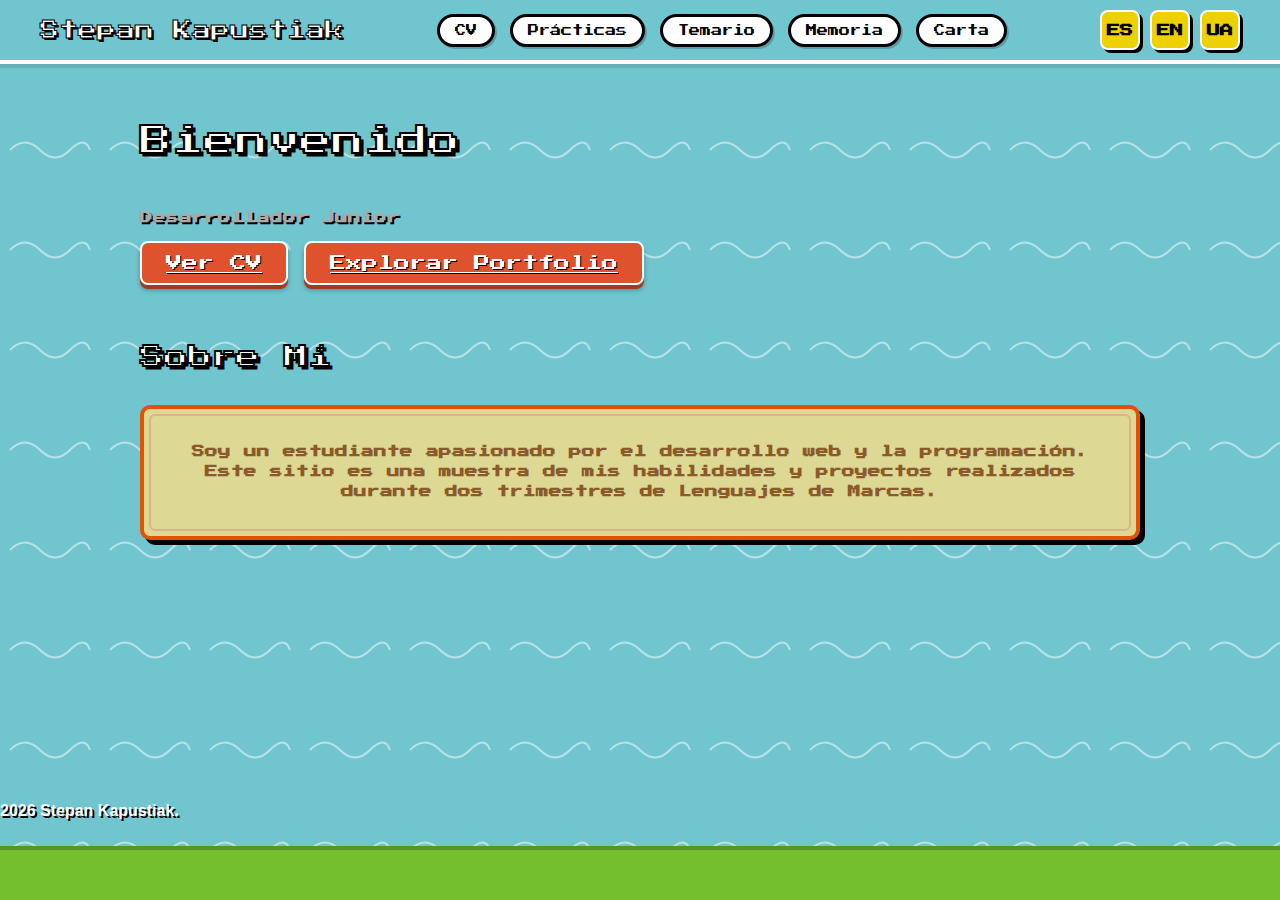
<file: ProyectoLM/index.html>
<!DOCTYPE html>
<html lang="es">

<head>
        <!-- Google Tag Manager -->
    <script>(function(w,d,s,l,i){w[l]=w[l]||[];w[l].push({'gtm.start':
    new Date().getTime(),event:'gtm.js'});var f=d.getElementsByTagName(s)[0],
    j=d.createElement(s),dl=l!='dataLayer'?'&l='+l:'';j.async=true;j.src=
    'https://www.googletagmanager.com/gtm.js?id='+i+dl;f.parentNode.insertBefore(j,f);
    })(window,document,'script','dataLayer','GTM-TLRDWL9N');</script>
    <!-- End Google Tag Manager -->
    <meta charset="UTF-8">
    <meta name="viewport" content="width=device-width, initial-scale=1.0">
    <title>Stefkooo</title>
    <link rel="stylesheet" href="css/style.css">
    <link href="https://fonts.googleapis.com/css2?family=Press+Start+2P&display=swap" rel="stylesheet">
    <link rel="icon" type="image/png" href="images/Flappy_Bird_icon.png">
</head>
                <!-- Google Tag Manager (noscript) -->
        <noscript><iframe src="https://www.googletagmanager.com/ns.html?id=GTM-TLRDWL9N"
        height="0" width="0" style="display:none;visibility:hidden"></iframe></noscript>
        <!-- End Google Tag Manager (noscript) -->

<body class="flappy-theme">

    <header>
        <nav class="container">
            <a href="index.html" class="logo">
                <span>Stepan Kapustiak</span>
            </a>
            <ul class="nav-links">
                <li><a href="cv.html" data-i18n="nav_cv">Curriculum</a></li>
                <li><a href="portfolio-assignments.html" data-i18n="nav_portfolio">Prácticas</a></li>
                <li><a href="portfolio-syllabus.html" data-i18n="nav_syllabus">Temario</a></li>
                <li><a href="memory.html" data-i18n="nav_memory">Memoria</a></li>
                <li><a href="cover-letter.html" data-i18n="nav_contact">Carta</a></li>
            </ul>
            <div class="lang-switcher">
                <button class="lang-btn" data-lang="es">ES</button>
                <button class="lang-btn" data-lang="en">EN</button>
                <button class="lang-btn" data-lang="ua">UA</button>
            </div>
        </nav>
    </header>

    <main>
        <section class="hero">
            <div class="container">
                <h1 data-i18n="hero_title">Bienvenido</h1> <br>
                <p data-i18n="hero_subtitle" style="font-family: 'Press Start 2P'; font-size: 0.8rem; color: #aaa;">
                    Desarrollador Junior </p>

                <div class="cta-buttons">
                    <a href="cv.html" class="mc-btn" data-i18n="hero_btn_cv">Ver Curriculum</a>
                    <a href="portfolio-assignments.html" class="mc-btn" data-i18n="hero_btn_portfolio">Explorar
                        Portfolio</a>
                </div>
            </div>
        </section>

        <section class="section" id="about">
            <div class="container">
                <h2 data-i18n="about_title">Sobre Mí</h2>
                <br>
                <div class="card">
                    <p style="text-align: center;" data-i18n="about_text">
                        Soy un estudiante apasionado por el desarrollo web y la programación.
                        Este sitio es una muestra de mis habilidades y proyectos realizados durante dos trimestres de
                        Lenguajes de Marcas.
                    </p>
                </div>
            </div>
        </section>
    </main><br><br><br><br><b><br><br><br><br><br><br><br><br>

    <footer>
        <p data-i18n="footer_rights">&copy; 2026 Stepan Kapustiak.</p>
    </footer>

    <script src="js/translations.js"></script>
    <script src="js/main.js"></script>
</body>

</html>
</file>
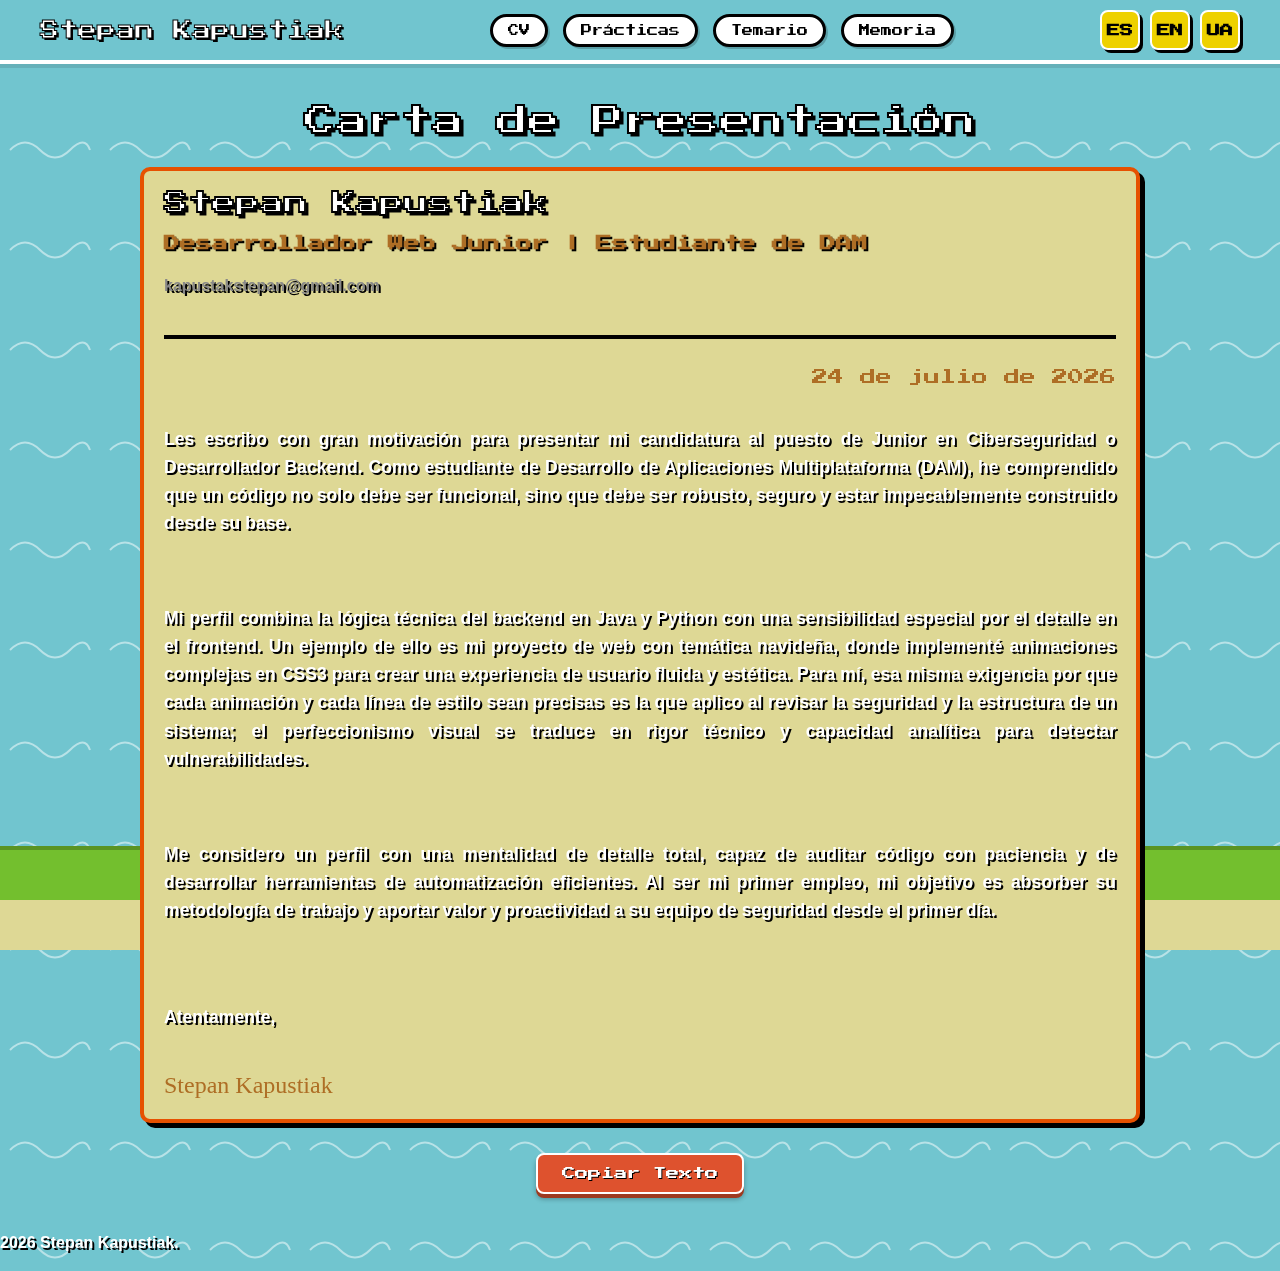
<file: ProyectoLM/cover-letter.html>
<!DOCTYPE html>
<html lang="es">

<head>
    <meta charset="UTF-8">
    <meta name="viewport" content="width=device-width, initial-scale=1.0">
    <title>Carta</title>
    <link rel="stylesheet" href="css/style.css">
    <link href="https://fonts.googleapis.com/css2?family=Press+Start+2P&display=swap" rel="stylesheet">
    <link rel="icon" type="image/png" href="images/Flappy_Bird_icon.png">

</head>

<body class="flappy-theme">

    <header>
        <nav class="container">
            <a href="index.html" class="logo">
                <span>Stepan Kapustiak</span>
            </a>
            <ul class="nav-links">
                <li><a href="cv.html" data-i18n="nav_cv">Curriculum</a></li>
                <li><a href="portfolio-assignments.html" data-i18n="nav_portfolio">Prácticas</a></li>
                <li><a href="portfolio-syllabus.html" data-i18n="nav_syllabus">Temario</a></li>
                <li><a href="memory.html" data-i18n="nav_memory">Memoria</a></li>
            </ul>
            <div class="lang-switcher">
                <button class="lang-btn" data-lang="es">ES</button>
                <button class="lang-btn" data-lang="en">EN</button>
                <button class="lang-btn" data-lang="ua">UA</button>
            </div>
        </nav>
    </header>

    <main class="container">
        <section class="section">
            <h1 style="text-align: center; margin-bottom: 30px;" data-i18n="cl_title">
                Carta de Presentación</h1>

            <div class="letter-container reveal active">
                <div class="letter-header"
                    style="border-bottom: 4px solid #000; padding-bottom: 20px; margin-bottom: 30px;">
                    <h2 style="font-size: 1.5rem; text-align: left; margin: 0; color: #fff;">Stepan Kapustiak</h2>
                    <p data-i18n="cv_role" style="color: var(--mc-green); font-family: var(--font-pixel);">
                        Dessarrollador Web Junior | Estudiante de DAM
                    </p>
                    <p style="color: #888;">kapustakstepan@gmail.com</p>
                </div>

                <div class="letter-date" style="text-align: right; margin-bottom: 40px;">
                    <span id="current-date"></span>
                </div>

                <div class="letter-body" style="line-height: 1.8; text-align: justify; font-size: 1.1rem;">
                    <p data-i18n="cl_body_2">
                        Les escribo con gran motivación para presentar mi candidatura al puesto de Junior en Ciberseguridad o Desarrollador Backend. Como estudiante de Desarrollo de Aplicaciones Multiplataforma (DAM), he comprendido que un código no solo debe ser funcional, sino que debe ser robusto, seguro y estar impecablemente construido desde su base.
                    </p>
                    <br>
                    <p data-i18n="cl_body_3">
                        Mi perfil combina la lógica técnica del backend en Java y Python con una sensibilidad especial por el detalle en el frontend. Un ejemplo de ello es mi proyecto de web con temática navideña, donde implementé animaciones complejas en CSS3 para crear una experiencia de usuario fluida y estética. Para mí, esa misma exigencia por que cada animación y cada línea de estilo sean precisas es la que aplico al revisar la seguridad y la estructura de un sistema; el perfeccionismo visual se traduce en rigor técnico y capacidad analítica para detectar vulnerabilidades.
                    </p>
                    <br>
                    <p data-i18n="cl_body_4">
                        Me considero un perfil con una mentalidad de detalle total, capaz de auditar código con paciencia y de desarrollar herramientas de automatización eficientes. Al ser mi primer empleo, mi objetivo es absorber su metodología de trabajo y aportar valor y proactividad a su equipo de seguridad desde el primer día.
                    </p>
                    <br>
                    <p data-i18n="cl_sign" style="margin-top: 30px;">Atentamente,</p>
                </div>

                <div class="signature"
                    style="margin-top: 40px; font-family: 'Brush Script MT', cursive; font-size: 1.5rem; color: var(--mc-green);">
                    Stepan Kapustiak
                </div>
            </div>

            <div style="text-align: center; margin-top: 30px;">
                <button class="mc-btn" onclick="copyToClipboard()" data-i18n="cl_copy">Copiar Texto</button>
            </div>
        </section>
    </main>
 
    <footer>
        <p data-i18n="footer_rights">&copy; 2026 Stepan Kapustiak.</p>
    </footer>

    <script src="js/translations.js"></script>
    <script src="js/main.js"></script>

</body>

</html>
</file>
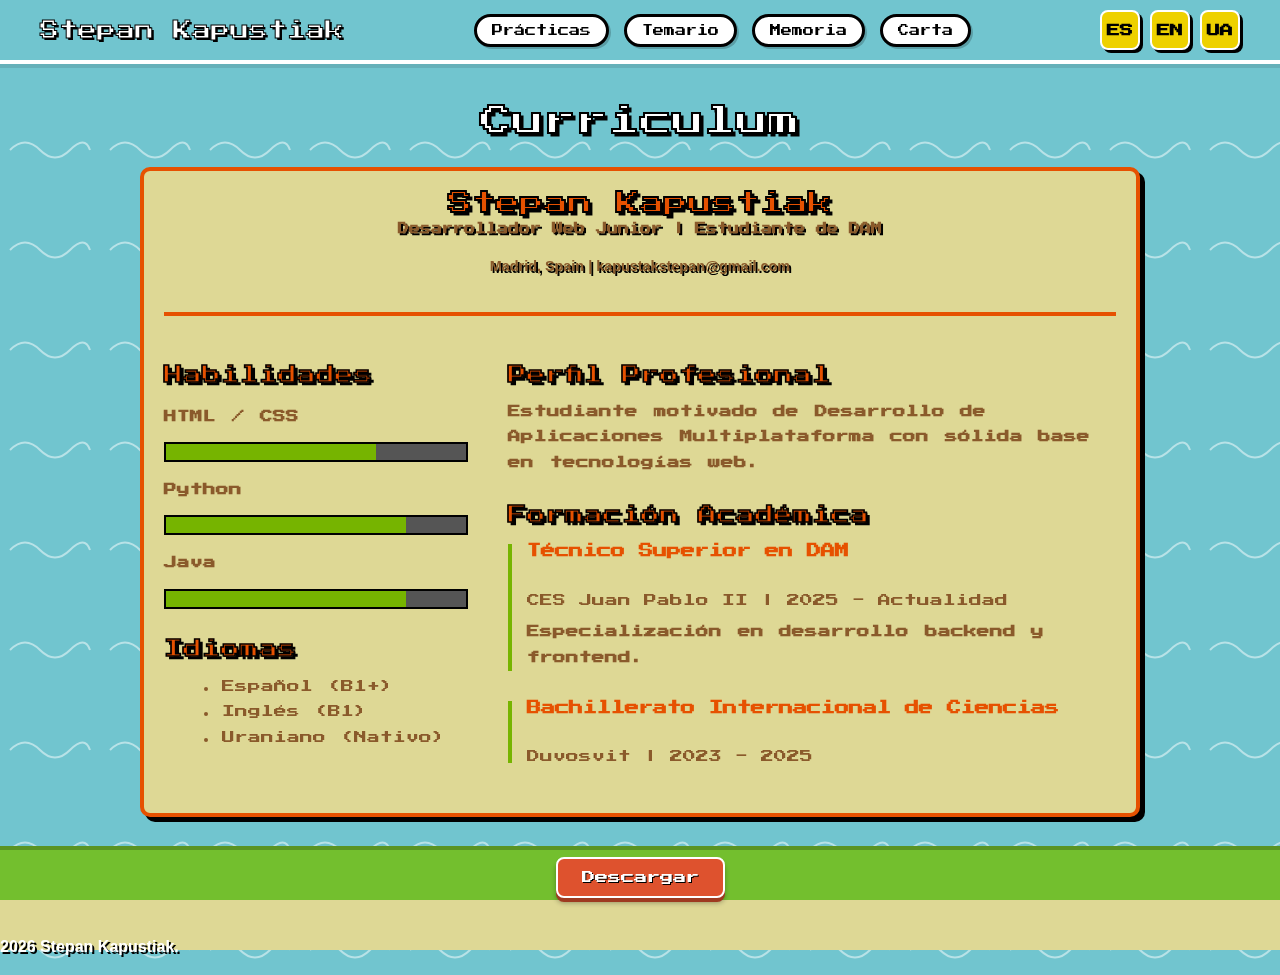
<file: ProyectoLM/cv.html>
<!DOCTYPE html>
<html lang="es">

<head>
    <meta charset="UTF-8">
    <meta name="viewport" content="width=device-width, initial-scale=1.0">
    <title>CV</title>
    <link rel="stylesheet" href="css/style.css">
    <link href="https://fonts.googleapis.com/css2?family=Press+Start+2P&display=swap" rel="stylesheet">
    <link rel="icon" type="image/png" href="images/Flappy_Bird_icon.png">

</head>

<body class="flappy-theme">

    <header>
        <nav class="container">
            <a href="index.html" class="logo">
               
                <!-- Pixelated stroke for visibility -->
                <span>Stepan Kapustiak</span>
            </a>
            <ul class="nav-links">
                <li><a href="portfolio-assignments.html" data-i18n="nav_portfolio">Prácticas</a></li>
                <li><a href="portfolio-syllabus.html" data-i18n="nav_syllabus">Temario</a></li>
                <li><a href="memory.html" data-i18n="nav_memory">Memoria</a></li>
                <li><a href="cover-letter.html" data-i18n="nav_contact">Carta</a></li>
            </ul>
            <div class="lang-switcher">
                <button class="lang-btn" data-lang="es">ES</button>
                <button class="lang-btn" data-lang="en">EN</button>
                <button class="lang-btn" data-lang="ua">UA</button>
            </div>
        </nav>
    </header>

    <main class="container">
        <section class="section">
            <h1 style="text-align: center; margin-bottom: 30px;" data-i18n="cv_title">Curriculum</h1>

            <div class="cv-container reveal active">
                <div class="cv-header"
                    style="border-bottom: 4px solid #e65100; padding-bottom: 20px; margin-bottom: 30px; display: flex; flex-direction: column; align-items: center; text-align: center;">
                    <h2 style="font-size: 1.5rem; color: #e65100; margin: 0;">Stepan Kapustiak
                    </h2>
                    <p data-i18n="cv_role"
                        style="font-family: var(--font-pixel); font-size: 0.7rem; color: #8a5a2b; margin-top: 5px;">
                        Desarrollador Web Junior | Estudiante de DAM</p>
                    <p style="font-size: 0.9rem; color: #8a5a2b; margin-top: 5px;">Madrid, Spain | 
                        kapustakstepan@gmail.com</p>
                </div>

                <div class="cv-grid" style="display: grid; grid-template-columns: 1fr 2fr; gap: 40px;">
                    <aside class="cv-sidebar">
                        <h3 class="cv-section-title" data-i18n="cv_skills" style="color: #e65100; margin-bottom: 20px;">
                            Habilidades</h3>

                        <p><strong>HTML / CSS</strong></p>
                        <div style="background: #555; height: 16px; border: 2px solid #000; margin-bottom: 15px;">
                            <div style="background: #76b400; width: 70%; height: 100%;"></div>
                        </div>

                        <p><strong>Python</strong></p>
                        <div style="background: #555; height: 16px; border: 2px solid #000; margin-bottom: 15px;">
                            <div style="background: #76b400; width: 80%; height: 100%;"></div>
                        </div>

                        <p><strong>Java</strong></p>
                        <div style="background: #555; height: 16px; border: 2px solid #000; margin-bottom: 15px;">
                            <div style="background: #76b400; width: 80%; height: 100%;"></div>
                        </div>

                        <h3 class="cv-section-title" style="margin-top: 30px; margin-bottom: 15px; color: #e65100;"
                            data-i18n="cv_langs">Idiomas</h3>
                        <ul style="list-style-position: inside; color: #8a5a2b;">
                            <li>Español (B1+)</li>
                            <li>Inglés (B1)</li>
                            <li>Uraniano (Nativo)</li>
                        </ul>
                    </aside>

                    <div class="cv-content">
                        <h3 class="cv-section-title" data-i18n="cv_profile"
                            style="color: #e65100; margin-bottom: 15px;">
                            Perfil Profesional</h3>
                        <p style="margin-bottom: 30px; color: #8a5a2b;" data-i18n="cv_profile_text">
                            Estudiante motivado de Desarrollo de Aplicaciones Multiplataforma con sólida base en
                            tecnologías web y backend.
                        </p>

                        <h3 class="cv-section-title" data-i18n="cv_education"
                            style="color: #e65100; margin-bottom: 20px;">
                            Formación Académica</h3>
                        <div style="margin-bottom: 30px; border-left: 4px solid #76b400; padding-left: 15px;">
                            <h4 style="font-size: 0.9rem; color: #e65100;">Técnico Superior en DAM</h4> <br>
                            <div style="color: #8a5a2b; font-size: 0.8rem; margin-bottom: 5px;">CES Juan Pablo II | 2025 - Actualidad</div>
                            <p style="color: #8a5a2b;">Especialización en desarrollo backend y frontend.</p>
                        </div>
                        <div style="margin-bottom: 30px; border-left: 4px solid #76b400; padding-left: 15px;">
                            <h4 style="font-size: 0.9rem; color: #e65100;">Bachillerato Internacional de Ciencias</h4> <br>
                            <div style="color: #8a5a2b; font-size: 0.8rem; margin-bottom: 5px;">Duvosvit | 2023 - 2025</div>
                        </div>
                    </div>
                </div>
            </div>

            <div style="text-align: center; margin-top: 40px;">
                <button class="mc-btn" onclick="window.print()" data-i18n="cv_print">🖨️ Descargar / Imprimir</button>
            </div>
        </section>
    </main>

    <footer>
        <p data-i18n="footer_rights">&copy; 2026 Stepan Kapustiak.</p>
    </footer>

    <script src="js/translations.js"></script>
    <script src="js/main.js"></script>
</body>

</html>
</file>
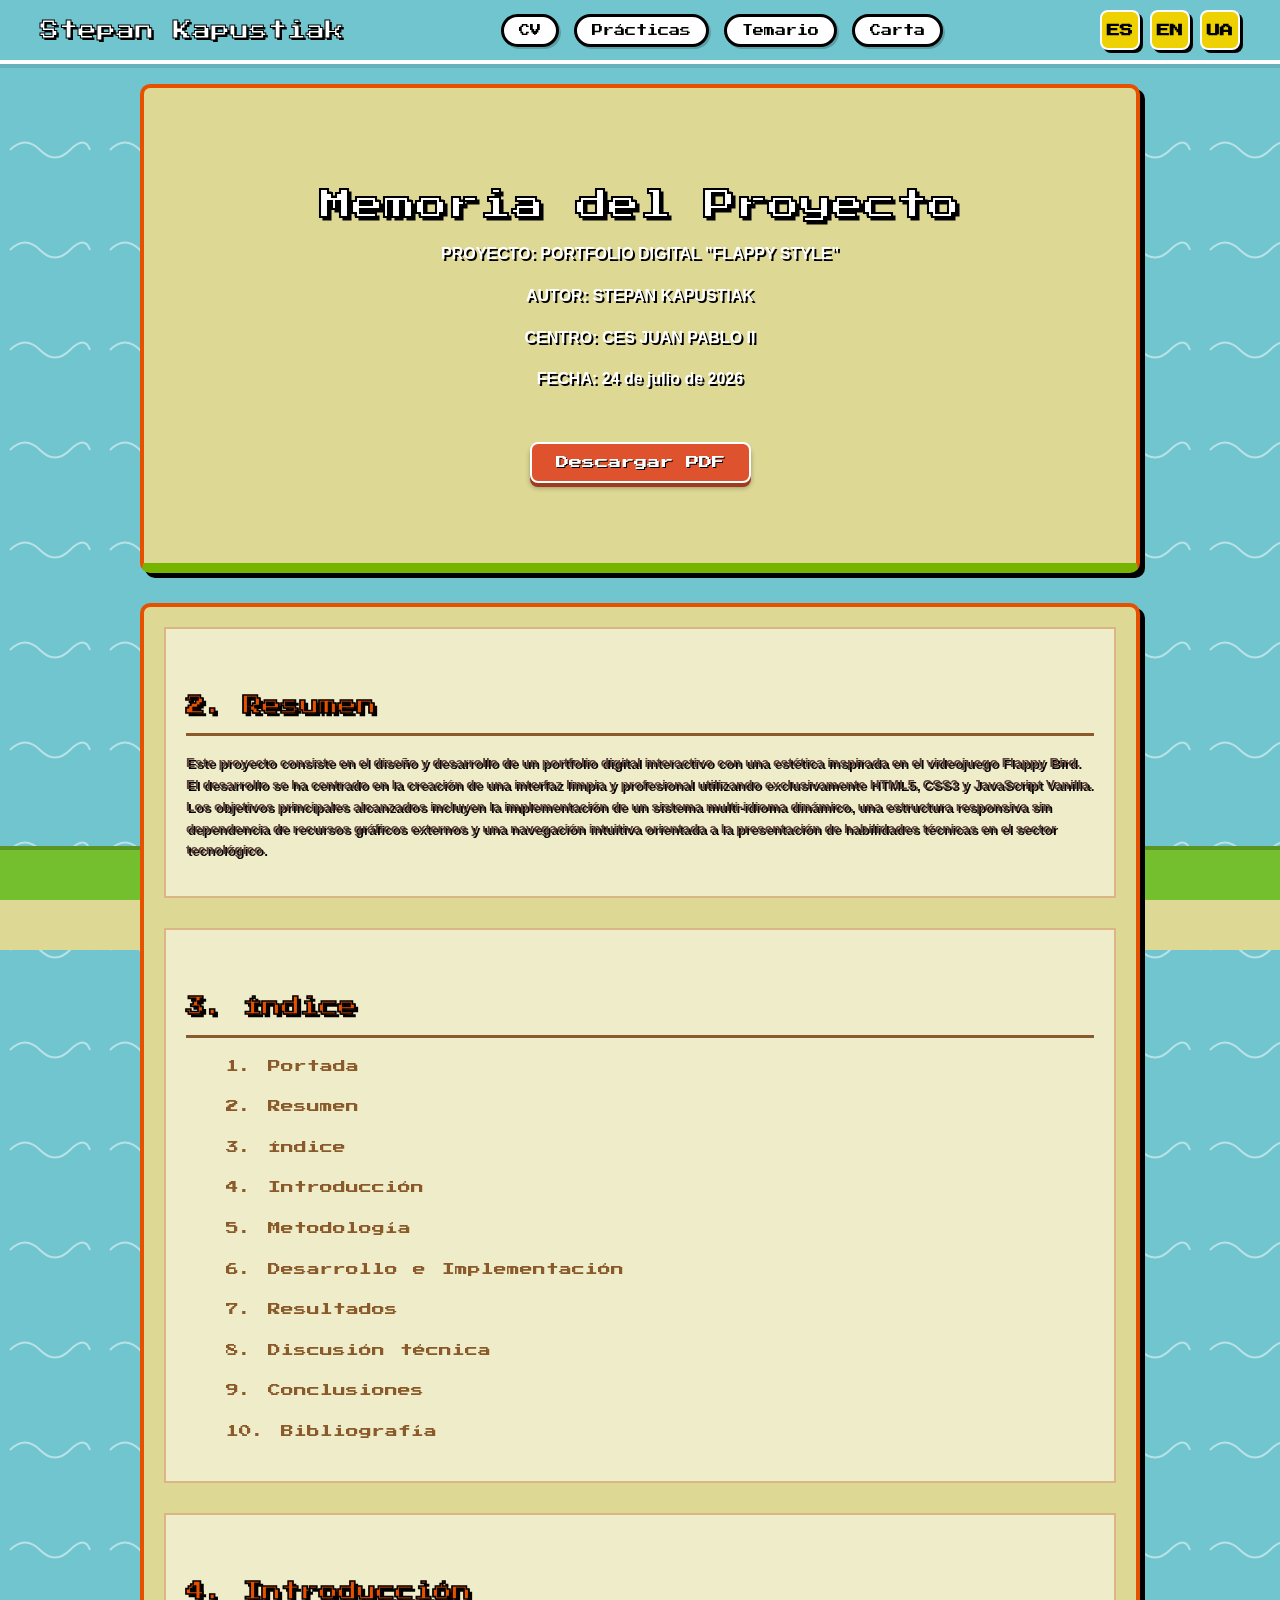
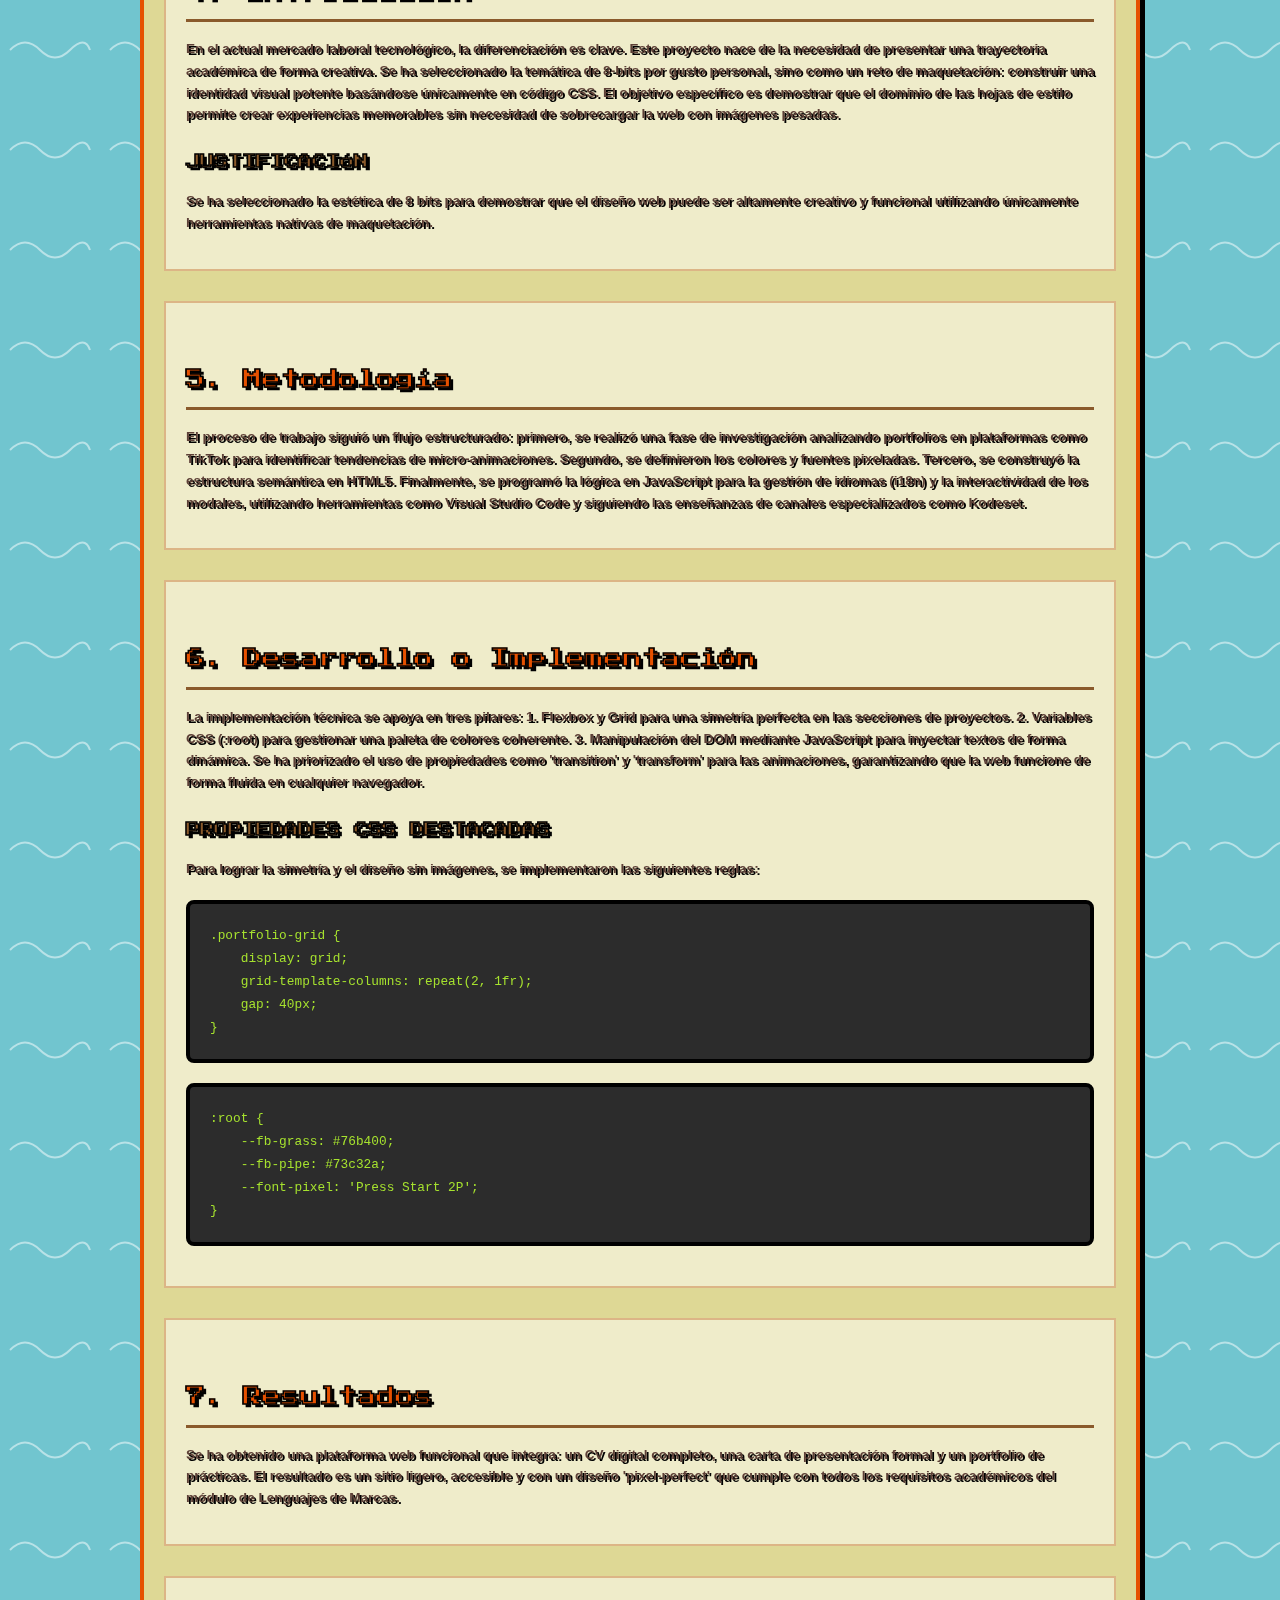
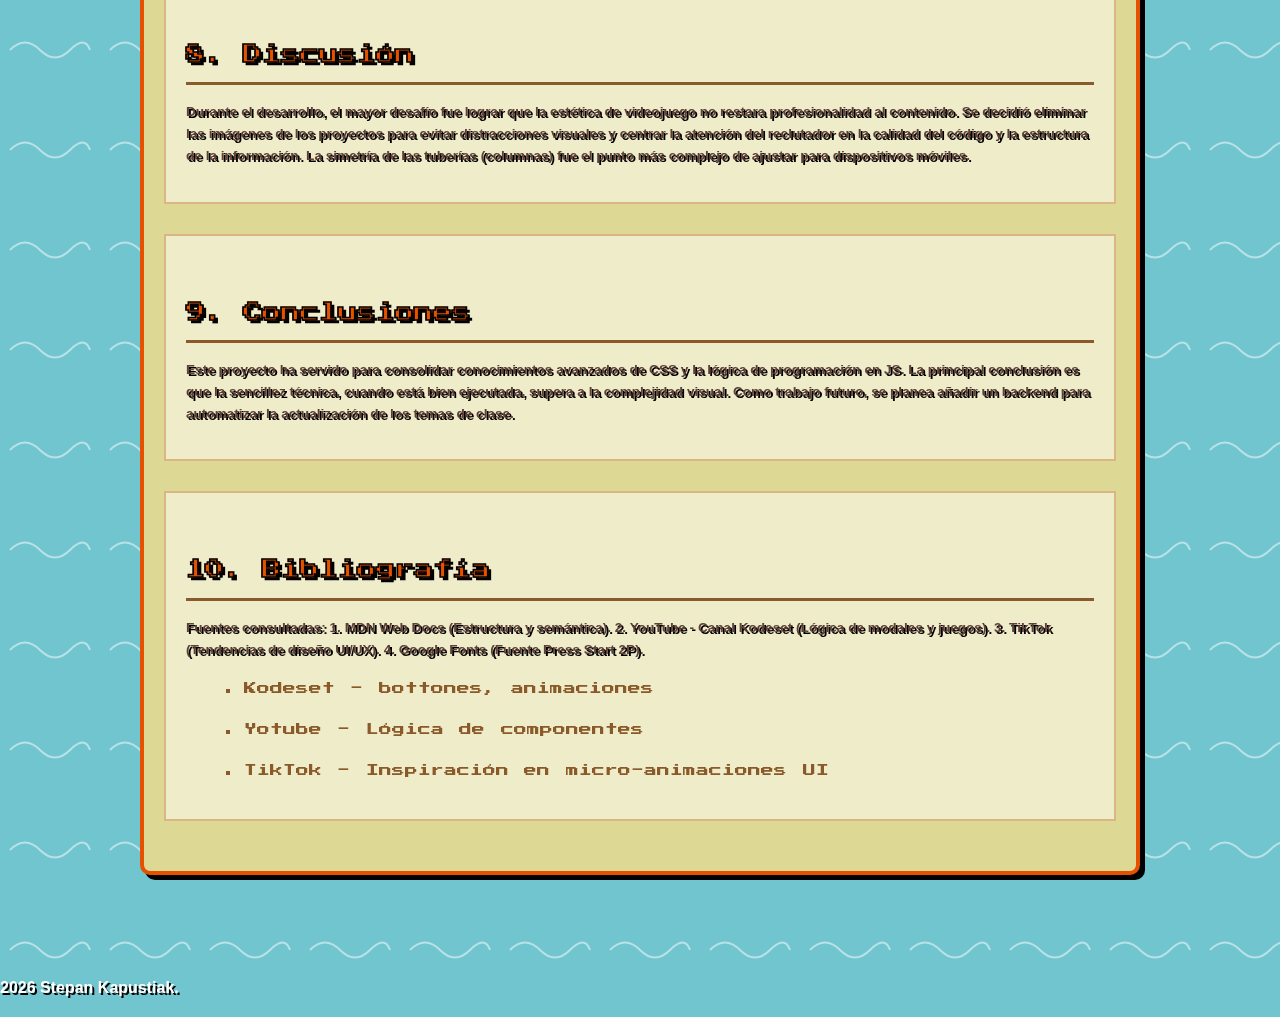
<file: ProyectoLM/memory.html>
<!DOCTYPE html>
<html lang="es">
<head>
    <meta charset="UTF-8">
    <meta name="viewport" content="width=device-width, initial-scale=1.0">
    <title>Memoria del Proyecto - Stepan Kapustiak</title>
    <link rel="stylesheet" href="css/style.css">
    <link href="https://fonts.googleapis.com/css2?family=Press+Start+2P&display=swap" rel="stylesheet">
    <link rel="icon" type="image/png" href="images/Flappy_Bird_icon.png">

    <style>
        /* Estilos específicos para legibilidad de la Memoria */
        .mem-content { padding: 40px; line-height: 1.8; text-align: left; }
        .mem-content h2 { color: #e65100; margin-top: 40px; border-bottom: 3px solid #8a5a2b; padding-bottom: 10px; font-size: 1.2rem; }
        .mem-content h3 { color: #8a5a2b; margin-top: 25px; font-size: 0.9rem; text-transform: uppercase; }
        .mem-content p, .mem-content li { color: #5d4037; font-size: 0.85rem; margin-bottom: 15px; }
        .code-block { background: #2c2c2c; color: #a6e22e; padding: 20px; border-radius: 8px; font-family: 'Courier New', monospace; font-size: 0.8rem; border: 4px solid #000; margin: 20px 0; overflow-x: auto; }
        .section-box { background: rgba(255, 255, 255, 0.5); padding: 20px; border: 2px solid #dcb586; margin-bottom: 30px; }
    </style>
</head>

<body class="flappy-theme">

    <header>
        <nav class="container">
            <a href="index.html" class="logo"><span>Stepan Kapustiak</span></a>
            <ul class="nav-links">
                <li><a href="cv.html" data-i18n="nav_cv">Curriculum</a></li>
                <li><a href="portfolio-assignments.html" data-i18n="nav_portfolio">Prácticas</a></li>
                <li><a href="portfolio-syllabus.html" data-i18n="nav_syllabus">Temario</a></li>
                <li><a href="cover-letter.html" data-i18n="nav_contact">Carta</a></li>
            </ul>
            <div class="lang-switcher">
                <button class="lang-btn" data-lang="es">ES</button>
                <button class="lang-btn" data-lang="en">EN</button>
                <button class="lang-btn" data-lang="ua">UA</button>
            </div>
        </nav>
    </header>

    <main class="container">
        <section class="cv-container reveal" style="text-align: center; padding: 80px 20px; border-bottom: 10px solid #76b400;">
            <h1 data-i18n="mem_title" style="font-size: 2rem; margin-bottom: 20px;">Memoria del Proyecto</h1>
            <div style="font-family: var(--font-pixel); line-height: 2;">
                <p><strong>PROYECTO:</strong> PORTFOLIO DIGITAL "FLAPPY STYLE"</p>
                <p><strong>AUTOR:</strong> STEPAN KAPUSTIAK</p>
                <p><strong>CENTRO:</strong> CES JUAN PABLO II</p>
                <p><strong>FECHA:</strong> <span id="current-date"></span></p>
            </div>
            <div style="margin-top: 50px;">
                <button class="mc-btn" onclick="window.print()" data-i18n="mem_download">Descargar Memoria PDF</button>
            </div>
        </section>

        <article class="cv-container reveal mem-content">
            
            <section class="section-box">
                <h2 data-i18n="mem_abstract_title">2. Resumen (Abstract)</h2>
                <p data-i18n="mem_abstract_text">Este proyecto consiste en el diseño y desarrollo de un portfolio digital interactivo con una estética inspirada en el videojuego Flappy Bird. El desarrollo se ha centrado en la creación de una interfaz limpia y profesional utilizando exclusivamente HTML, CSS y JavaScript. Los objetivos principales alcanzados incluyen la implementación de un sistema multi-idioma dinámico, una estructura responsiva sin dependencia de recursos gráficos externos y una navegación intuitiva orientada a la presentación de habilidades técnicas en el sector tecnológico.</p>
            </section>

            <section class="section-box">
                <h2>3. Índice</h2>
                <ul style="list-style: decimal inside;">
                    <li>Portada</li>
                    <li>Resumen</li>
                    <li>Índice</li>
                    <li>Introducción</li>
                    <li>Metodología</li>
                    <li>Desarrollo e Implementación</li>
                    <li>Resultados</li>
                    <li>Discusión técnica</li>
                    <li>Conclusiones</li>
                    <li>Bibliografía</li>
                </ul>
            </section>

            <section class="section-box">
                <h2 data-i18n="mem_intro">4. Introducción</h2>
                <p data-i18n="mem_intro_text">En el actual mercado laboral tecnológico, la diferenciación es clave. Este proyecto nace de la necesidad de presentar una trayectoria académica de forma creativa. Se ha seleccionado la temática de 8-bits por gusto personal, sino como un reto de maquetación: construir una identidad visual potente basándose únicamente en código CSS. El objetivo específico es demostrar que el dominio de las hojas de estilo permite crear experiencias memorables sin necesidad de sobrecargar la web con imágenes pesadas.</p>
                <h3>Justificación</h3>
                <p>Se ha seleccionado la estética de 8 bits para demostrar que el diseño web puede ser altamente creativo y funcional utilizando únicamente herramientas nativas de maquetación.</p>
            </section>

            <section class="section-box">
                <h2 data-i18n="mem_method_title">5. Metodología</h2>
                <p data-i18n="mem_method_text">El proceso de trabajo siguió un flujo estructurado: primero, se realizó una fase de investigación analizando portfolios en plataformas como TikTok para identificar tendencias de micro-animaciones. Segundo, se definieron los colores y fuentes pixeladas. Tercero, se construyó la estructura semántica en HTML5. Finalmente, se programó la lógica en JavaScript para la gestión de idiomas (i18n) y la interactividad de los modales, utilizando herramientas como Visual Studio Code y siguiendo las enseñanzas de canales especializados como Kodeset.</p>
            </section>

            <section class="section-box">
                <h2 data-i18n="mem_development_title">6. Desarrollo o Implementación</h2>
                <p data-i18n="mem_development_text">La implementación técnica se apoya en tres pilares: 1. Flexbox y Grid para una simetría perfecta en las secciones de proyectos. 2. Variables CSS (:root) para gestionar una paleta de colores coherente.</p>
                
                <h3>Propiedades CSS Destacadas</h3>
                <p>Para lograr la simetría y el diseño sin imágenes, se implementaron las siguientes reglas:</p>
                
                <div class="code-block">.portfolio-grid {
    display: grid;
    grid-template-columns: repeat(2, 1fr);
    gap: 40px;
}</div>
                <div class="code-block">:root {
    --fb-grass: #76b400;
    --fb-pipe: #73c32a;
    --font-pixel: 'Press Start 2P';
}</div>
            </section>

            <section class="section-box">
                <h2 data-i18n="mem_results_title">7. Resultados</h2>
                <p data-i18n="mem_results_text">Se ha obtenido una plataforma web funcional que integra: un CV completo, una carta de presentación formal y un portfolio de prácticas.</p>
            </section>

            <section class="section-box">
                <h2 data-i18n="mem_discussion_title">8. Discusión</h2>
                <p data-i18n="mem_discussion_text">Durante el desarrollo, el mayor desafío fue lograr que la estética de videojuego. Se decidió eliminar las imágenes de los proyectos para evitar distracciones visuales y la estructura de la información. La simetría de las columnas fue el punto más complejo.</p>
            </section>

            <section class="section-box">
                <h2 data-i18n="mem_conclusions_title">9. Conclusiones</h2>
                <p data-i18n="mem_conclusions_text">Este proyecto ha servido para consolidar conocimientos avanzados de CSS y la lógica de programación en JS.</p>
            </section>

            <section class="section-box">
                <h2 data-i18n="mem_biblio_title">10. Bibliografía</h2>
                <p data-i18n="mem_biblio_text"></p>
                <ul style="list-style: square inside;">
                    <li>Kodeset - bottones, animaciones</li>
                    <li>Yotube - Lógica de componentes</li>
                    <li>TikTok - Inspiración en micro-animaciones UI</li>
                </ul>
            </section>

        </article>
    </main>

    <footer style="margin-top: 50px;">
        <p data-i18n="footer_rights">&copy; 2026 Stepan Kapustiak.</p>
    </footer>

    <script src="js/translations.js"></script>
    <script src="js/main.js"></script>
</body>
</html>
</file>
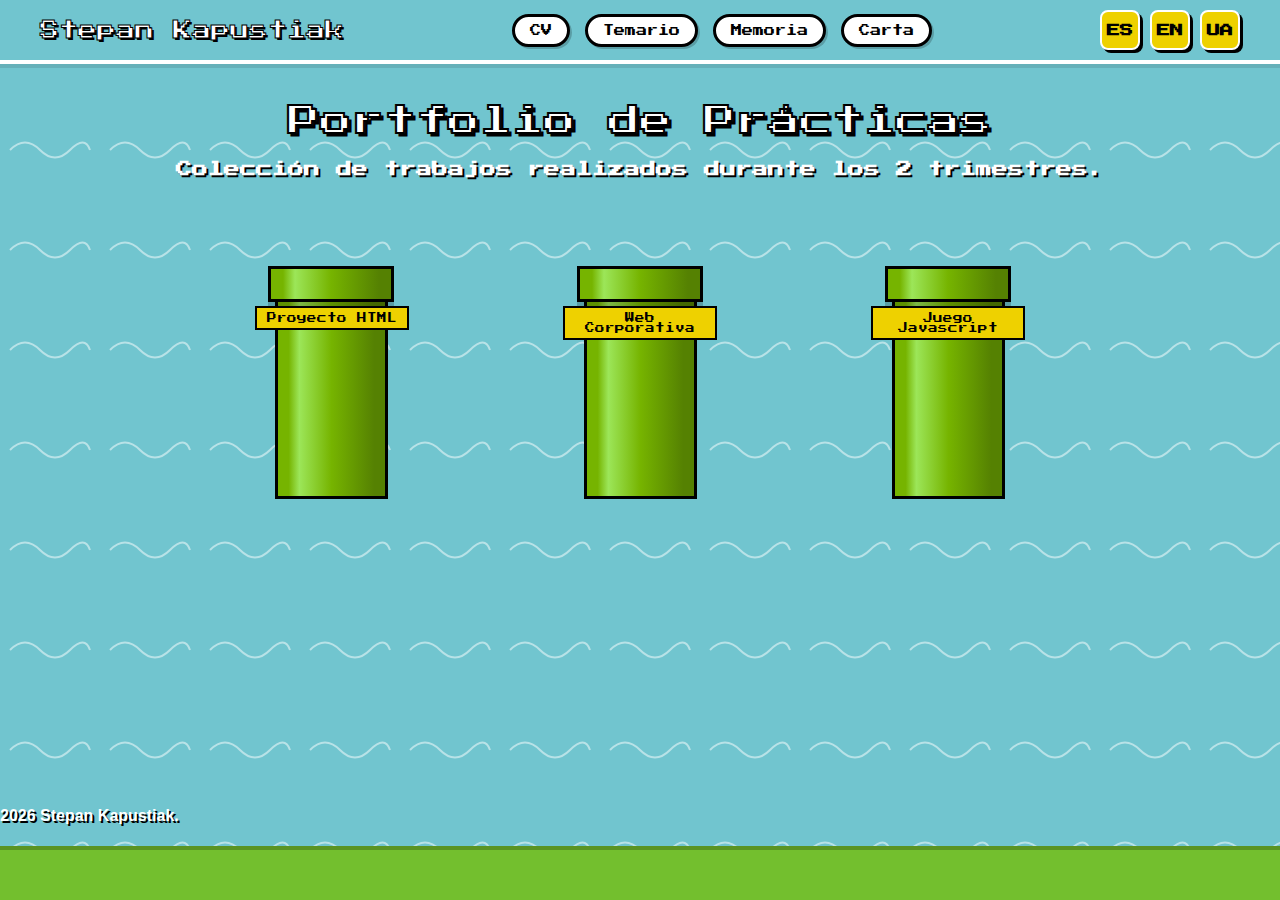
<file: ProyectoLM/portfolio-assignments.html>
<!DOCTYPE html>
<html lang="es">

<head>
    <meta charset="UTF-8">
    <meta name="viewport" content="width=device-width, initial-scale=1.0">
    <title>Prácticas</title>
    <link rel="stylesheet" href="css/style.css">
    <link href="https://fonts.googleapis.com/css2?family=Press+Start+2P&display=swap" rel="stylesheet">
    <link rel="icon" type="image/png" href="images/Flappy_Bird_icon.png">

</head>

<body class="flappy-theme">

    <header>
        <nav class="container">
            <a href="index.html" class="logo">
                <span>Stepan Kapustiak</span>
            </a>
            <ul class="nav-links">
                <li><a href="cv.html" data-i18n="nav_cv">Curriculum</a></li>
                <li><a href="portfolio-syllabus.html" data-i18n="nav_syllabus">Temario</a></li>
                <li><a href="memory.html" data-i18n="nav_memory">Memoria</a></li>
                <li><a href="cover-letter.html" data-i18n="nav_contact">Carta</a></li>
            </ul>
            <div class="lang-switcher">
                <button class="lang-btn" data-lang="es">ES</button>
                <button class="lang-btn" data-lang="en">EN</button>
                <button class="lang-btn" data-lang="ua">UA</button>
            </div>
        </nav>
    </header>

    <main class="container">
        <section class="section">
            <h1 style="text-align: center; margin-bottom: 20px;" data-i18n="pa_title">
                Portfolio de Prácticas</h1>
            <p style="text-align: center; margin-bottom: 50px; color: #fff; text-shadow: 2px 2px 0 #000; font-family: var(--font-pixel);"
                data-i18n="pa_subtitle">Colección de trabajos realizados durante los 2 trimestres.</p>


            <div class="reveal-grid reveal" style="margin-top: 50px;">
                <div class="fb-pipe" onclick="openModal('pa_p1')">
                    <div class="pipe-label" data-i18n="pa_p1_title">Proyecto HTML</div>
                </div>

                <div class="fb-pipe" onclick="openModal('pa_p2')">
                    <div class="pipe-label" data-i18n="pa_p2_title">Web grupal</div>
                </div>

                <div class="fb-pipe" onclick="openGameModal()">
                    <div class="pipe-label" data-i18n="pa_p3_title">Juego JS</div>
                </div>

               

            <!-- Generic Project Modal -->
            <div id="mc-modal" class="mc-modal-overlay">
                <div class="mc-modal-content">
                    <button class="mc-close-btn" onclick="closeModal()">X</button>
                    <div class="mc-modal-header">
                        <h2 id="modal-title" style="color: #e65100;">Título</h2>
                        <div
                            style="background: #e0cea0; padding: 10px; border: 2px solid #a87f4a; margin-top: 10px; display: inline-block;">
                            <span id="modal-icon" style="font-size: 2rem;">🏆</span>
                        </div>
                    </div>
                    <div class="mc-modal-body">
                        <p id="modal-desc" style="color: #8a5a2b; font-family: var(--font-pixel); font-size: 0.8rem;">
                            Desc...</p>
                        <br>
                        <a href="#" id="modal-link" class="mc-btn" style="width: 100%;">START GAME</a>
                    </div>
                </div>
            </div>

            <!-- Game Modal -->
            <div id="game-modal" class="mc-modal-overlay">
                <div class="mc-modal-content" style="max-width: 700px; width: 95%;">
                    <button class="mc-close-btn" onclick="closeGameModal()">X</button>
                    <h2 style="color: #e65100; margin-bottom: 20px;">Flappy JS</h2>
                    <div style="border: 4px solid #000; background: #000; position: relative;">
                        <canvas id="flappyCanvas" width="600" height="400"
                            style="display: block; width: 100%; cursor: pointer;"></canvas>
                    </div>
                    <p style="font-size: 0.7rem; color: #8a5a2b; margin-top: 10px;">
                        Espacio o Clic para saltar.
                    </p>
                </div>
            </div>

        </section>
    </main><br><br><br><br><b><br><br><br><br><br><br><br><br><br>

    <footer>
        <p data-i18n="footer_rights">&copy; 2026 Stepan Kapustiak.</p>
    </footer>

    <script src="js/translations.js"></script>
    <script src="js/main.js"></script>
    <script src="js/flappy-game.js"></script>
</body>

</html>
</file>
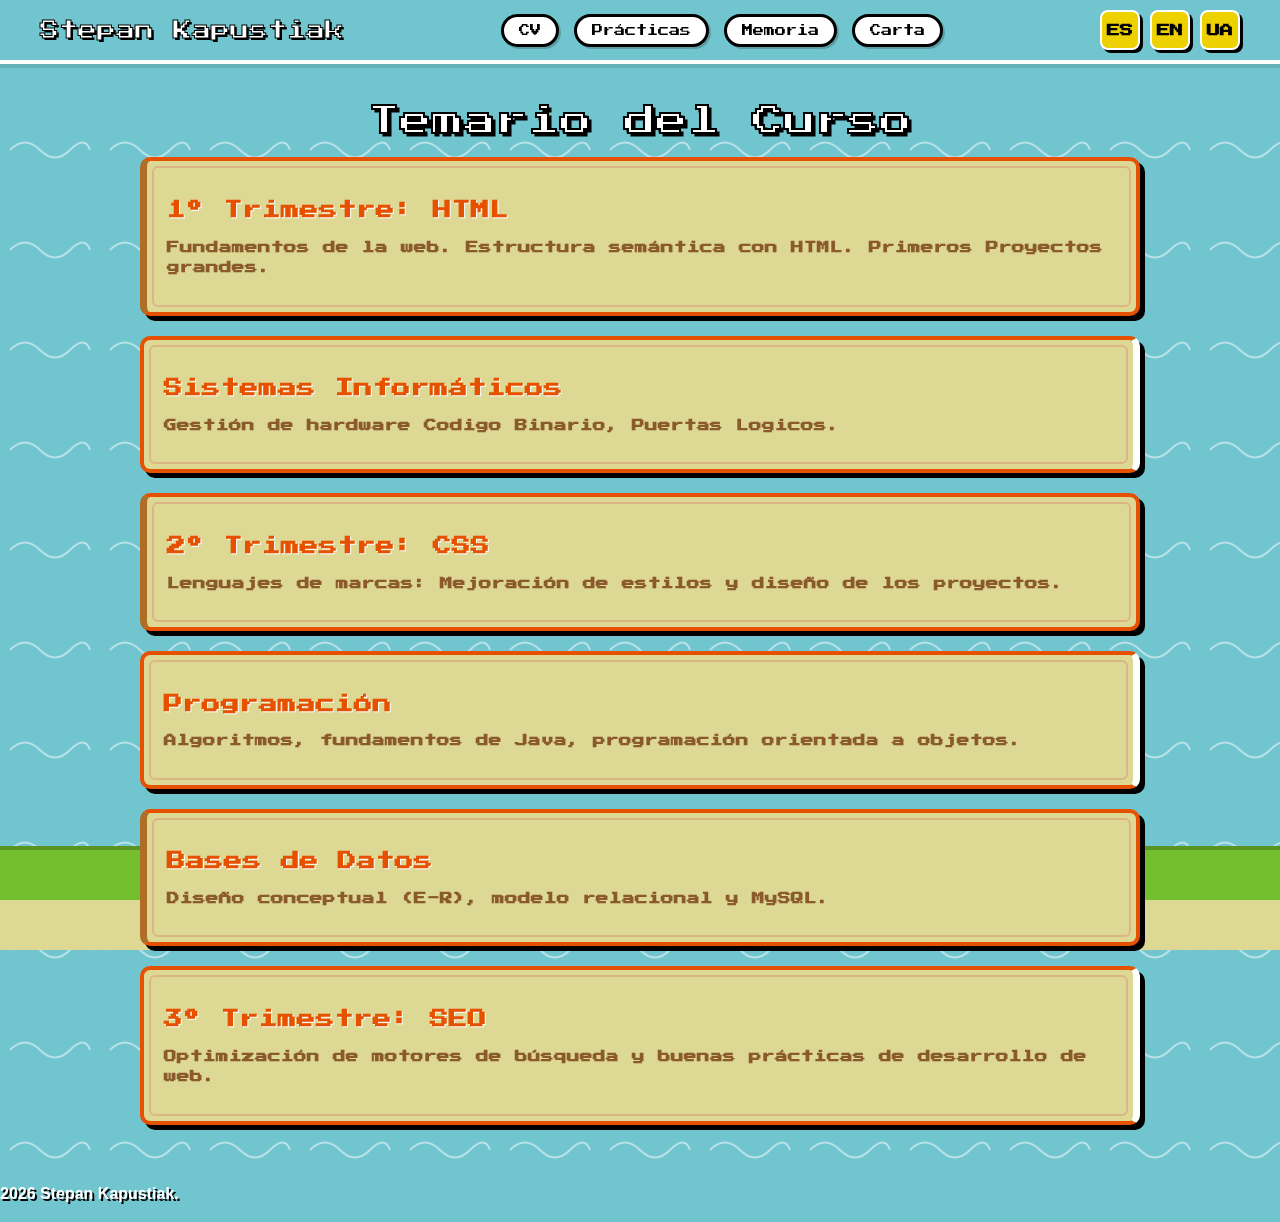
<file: ProyectoLM/portfolio-syllabus.html>
<!DOCTYPE html>
<html lang="es">

<head>
    <meta charset="UTF-8">
    <meta name="viewport" content="width=device-width, initial-scale=1.0">
    <title>Temario </title>
    <link rel="stylesheet" href="css/style.css">
    <link href="https://fonts.googleapis.com/css2?family=Press+Start+2P&display=swap" rel="stylesheet">
    <link rel="icon" type="image/png" href="images/Flappy_Bird_icon.png">
</head>

<body class="flappy-theme">
    <header>
        <nav class="container">
            <a href="index.html" class="logo">
                <span>Stepan Kapustiak</span>
            </a>
            <ul class="nav-links">
                <li><a href="cv.html" data-i18n="nav_cv">Curriculum</a></li>
                <li><a href="portfolio-assignments.html" data-i18n="nav_portfolio">Prácticas</a></li>
                <li><a href="memory.html" data-i18n="nav_memory">Memoria</a></li>
                <li><a href="cover-letter.html" data-i18n="nav_contact">Carta</a></li>
            </ul>
            <div class="lang-switcher">
                <button class="lang-btn" data-lang="es">ES</button>
                <button class="lang-btn" data-lang="en">EN</button>
                <button class="lang-btn" data-lang="ua">UA</button>
            </div>
        </nav>
    </header>

    <main class="container">
        <section class="section">
            <h1 style="text-align: center; margin-bottom: 20px;" data-i18n="sy_title">
                Temario del Curso</h1>
            

            <div class="reveal">
                <div class="card" style="margin-bottom: 20px; border-left: 7px solid ">
                    <h3 data-i18n="sy_t1">1º Trimestre: HTML </h3>
                    <p data-i18n="sy_t1_desc">Fundamentos de la web.</p>
                </div>

                <div class="card" style="margin-bottom: 20px; border-right: 7px solid #FFFFFF;">
                    <h3 data-i18n="sy_si">Sistemas Informáticos</h3>
                    <p data-i18n="sy_si_desc">Codigo Binario, Puertas Logicos, Hardware </p>
                </div>

                <div class="card" style="margin-bottom: 20px; border-left: 7px solid ">
                    <h3 data-i18n="sy_t2">2º Trimestre: CSS</h3>
                    <p data-i18n="sy_t2_desc">Lenguajes de marcas.</p>
                </div>

                <div class="card" style="margin-bottom: 20px; border-right: 7px solid #FFFFFF;">
                    <h3 data-i18n="sy_b_pr">Programación</h3>
                    <p data-i18n="sy_b_pr_desc">Java </p>
                </div>

                <div class="card" style="margin-bottom: 20px; border-left: 7px solid">
                    <h3 data-i18n="sy_b_db">Bases de Datos</h3>
                    <p data-i18n="sy_b_db_desc">SQL y Diseño E-R.</p>
                </div>

                <div class="card" style="margin-bottom: 20px; border-right: 7px solid #FFFFFF;">
                    <h3 data-i18n="sy_t3">3º Trimestre: SEO</h3>
                    <p data-i18n="sy_t3_desc">Optimización de motores de búsqueda.</p>
                </div>
            </div>
        </section>
    </main>

    <footer>
        <p data-i18n="footer_rights">&copy; 2026 Stepan Kapustiak.</p>
    </footer>

    <script src="js/translations.js"></script>
    <script src="js/main.js"></script>
</body>

</html>
</file>
<file: ProyectoLM/css/style.css>
:root {
    --fb-sky: #71c5cf;
    --fb-ground: #ded895;
    --fb-grass: #73bf2e;
    --fb-pipe: #76b400;
    --fb-pipe-border: #558102;
    --fb-yellow: #eed100;
    --fb-red: #de522e;
    --fb-text-stroke: #fff;
    --fb-shadow: #000;

    --cv-bg: #ffffff;
    --cv-text: #333333;
    --cv-accent: #2c3e50;
    --cv-secondary: #3498db;

    --font-pixel: 'Press Start 2P', cursive;
    --font-formal: 'Inter', sans-serif;
    --font-heading-formal: 'Poppins', sans-serif;
}


.cta-buttons
* { 
    box-sizing: border-box; 
}
html, body { 
    overflow-x: hidden; 
    width: 100%; 
    margin: 0; 
    padding: 0; 
}

/* Estilos de la Memoria */
.mem-content { padding: 40px; line-height: 1.8; text-align: left; }
.mem-content h2 { color: #e65100; margin-top: 40px; border-bottom: 3px solid #8a5a2b; padding-bottom: 10px; font-size: 1.2rem; }
.mem-content h3 { color: #8a5a2b; margin-top: 25px; font-size: 0.9rem; text-transform: uppercase; }
.mem-content p, .mem-content li { color: #5d4037; font-size: 0.85rem; margin-bottom: 15px; }

/*  Estilo de bloques de código */
.code-block { 
    background: #2c2c2c; 
    color: #a6e22e; 
    padding: 20px; 
    border-radius: 8px; 
    font-family: 'Courier New', monospace; 
    font-size: 0.8rem; 
    border: 4px solid #000; 
    margin: 20px 0; 
    white-space: pre-wrap; 
}
.section-box { background: rgba(255, 255, 255, 0.5); padding: 20px; border: 2px solid #dcb586; margin-bottom: 30px; }

body.flappy-theme {
    background-color: var(--fb-sky);
    font-family: var(--font-pixel);
    color: #fff;
    overflow-x: hidden;
    background-image: url('data:image/svg+xml;utf8,<svg width="100" height="100" viewBox="0 0 100 100" xmlns="http://www.w3.org/2000/svg"><path d="M10 50 Q 25 35 40 50 T 70 50 T 90 50" fill="none" stroke="white" stroke-width="2" opacity="0.5"/></svg>');
    /* Aquíva el movimiento */
    animation: bgScroll 10s linear infinite;
    background-repeat: repeat;
}

@keyframes bgScroll {
    from {
        background-position: 0 0;
    }
    to {
        background-position: 300px 0; /* Se mueve hacia la derecha */
    }
}


/* Crea un elemento decorativo antes del contenido del body */
body.flappy-theme::before {
    content: '';/* PARA exestir exista */
    position: fixed;
    bottom: 0;
    left: 0;
    width: 100%;
    height: 50px;
    background: var(--fb-grass);
    border-top: 4px solid #5a9423;
    z-index: -1; /* Coloca de tras de todo */
}

body.flappy-theme::after {
    content: '';
    position: fixed;
    bottom: -50px;
    left: 0;
    width: 100%;
    height: 100px;
    background: var(--fb-ground);
    border-top: 4px solid #d4c874;
    z-index: -2;
}



.flappy-theme h1,
.flappy-theme h2,
.flappy-theme h3 {
    text-shadow: 3px 3px 0 #000;
    color: #fff;
    -webkit-text-stroke: 1px #000;
}

.flappy-theme p {
    font-family: 'Verdana', sans-serif;
    font-weight: bold;
    color: #fff;
    text-shadow: 2px 2px 0 #000;
    line-height: 1.6;
    margin-bottom: 1em;
}

.flappy-theme .mc-btn,
.flappy-theme .lang-btn {
    background: var(--fb-red);
    border: 2px solid #fff;
    border-radius: 8px;
    box-shadow: 0 4px 0 #9e3a20, 0 5px 5px rgba(0, 0, 0, 0.3);
    color: #fff;
    padding: 12px 24px;
    font-family: var(--font-pixel);
    cursor: pointer;
    transition: transform 0.1s;
    text-shadow: 1px 1px 0 #000;
    display: inline-block;
}

.flappy-theme .mc-btn:active,
.flappy-theme .lang-btn:active {
    transform: translateY(4px);
    box-shadow: 0 0 0 #9e3a20;
}

.flappy-theme .lang-btn.active {
    background: var(--fb-yellow);
    color: #000;
    text-shadow: none;
    box-shadow: 0 4px 0 #b39d00;
}

.flappy-theme .container {
    max-width: 1000px;
    margin: 0 auto;
    padding: 20px;
}

.flappy-theme .card,
.flappy-theme .letter-container,
.flappy-theme .story-container,
.flappy-theme .cv-container {
    background: #ded895;
    border: 4px solid #e65100;
    padding: 20px;
    border-radius: 10px;
    box-shadow: 5px 5px 0 #000;
    color: #ae6e25;
    position: relative;
    margin-bottom: 30px;
}

.flappy-theme .card::after {
    content: '';
    position: absolute;
    top: 5px;
    left: 5px;
    right: 5px;
    bottom: 5px;
    border: 2px solid #dcb586;
    pointer-events: none;
    border-radius: 6px;
}

.flappy-theme .card h3,
.flappy-theme .card h1,
.flappy-theme .card h2 {
    color: #e65100;
    text-shadow: 1px 1px 0 #fff;
    -webkit-text-stroke: 0;
}

.flappy-theme .card p {
    color: #8a5a2b;
    text-shadow: none;
    font-family: var(--font-pixel);
    font-size: 0.8rem;
    line-height: 1.6;
}

.flappy-theme .cv-content p,
.flappy-theme .cv-sidebar p,
.flappy-theme .cv-container li {
    color: #8a5a2b;
    text-shadow: none;
    font-family: var(--font-pixel);
    font-size: 0.8rem;
    line-height: 2.0;
    word-spacing: 0.2em;
}
.flappy-theme .mc-modal-content {
    background: #ded895;
    border: 4px solid #e65100;
    padding: 30px; 
    width: 90%;
}
.flappy-theme .mc-modal-content .mc-btn, 
.flappy-theme .mc-modal-content #modal-link {
    display: inline-block;
    width: auto;
    max-width: 100%;
    box-sizing: border-box; 
    margin-top: 20px;
}
.flappy-theme .logo
.flappy-theme .mc-tree-container,
.flappy-theme .reveal-grid {
    display: flex;
    justify-content: space-evenly;
    
    align-items: flex-end;
    
    gap: 60px;
    flex-wrap: wrap;
    padding: 60px 0;
    width: 100%;
}

.flappy-theme .fb-pipe {
    width: 107px;
    height: 200px;
    background: linear-gradient(90deg, #76b400 10%, #9ce659 20%, #76b400 50%, #558102 90%);
    border: 3px solid #000;
    position: relative;
    display: flex;
    flex-direction: column;
    justify-content: flex-start;
    align-items: center;
    cursor: pointer;
    transition: all 0.2s cubic-bezier(0.175, 0.885, 0.32, 1.275);
}

.flappy-theme .fb-pipe::before {
    content: '';
    position: absolute;
    top: -30px;
    left: -10px;
    width: 120px;
    height: 30px;
    background: inherit;
    border: 3px solid #000;
    box-shadow: 0 4px 0 rgba(0, 0, 0, 0.2);
}

.flappy-theme .fb-pipe:hover {
    transform: translateY(-10px) scale(1.05);
    filter: brightness(1.2);
}

.flappy-theme .pipe-label {
    margin-top: 10px;
    background: var(--fb-yellow);
    padding: 5px;
    border: 2px solid #000;
    font-size: 0.6rem;
    color: #000;
    text-align: center;
    width: 140px;
    z-index: 10;
}

.flappy-theme .pipe-icon {
    font-size: 2.5rem;
    margin-top: -20px;
    z-index: 5;
    filter: drop-shadow(2px 2px 0 #000);
}

.flappy-theme header {
    background-color: var(--fb-sky);
    position: sticky;
    top: 0;
    left: 0;
    width: 100%;
    z-index: 1000;
    padding: 10px 0;
    border-bottom: 4px solid #fff;
    box-shadow: 0 4px 0 rgba(0, 0, 0, 0.1);
}

.flappy-theme header .container {
    display: flex;
    justify-content: space-between;
    align-items: center;
    max-width: 1200px;
    margin: 0 auto;
    padding: 0 20px;
}

.flappy-theme .logo {
    display: flex;
    align-items: center;
    gap: 15px;
    text-decoration: none;

}

.flappy-theme .logo span {
    font-family: var(--font-pixel);
    color: #fff;
    text-shadow: 2px 2px 0 #000;
    font-size: 1.2rem;
    -webkit-text-stroke: 1px #000;
}

.flappy-theme .nav-links {
    display: flex;
    gap: 15px;
    list-style: none;
    align-items: center;
    margin: 0;
    padding: 0;
}

.flappy-theme .nav-links a {
    background: #fff;
    color: #000;
    padding: 8px 15px;
    border-radius: 20px;
    border: 3px solid #000;
    font-family: var(--font-pixel);
    font-size: 0.7rem;
    text-decoration: none;
    box-shadow: 2px 2px 0 rgba(0, 0, 0, 0.2);
    display: inline-block;
    box-sizing: border-box;
    transition: transform 0.1s, background-color 0.2s;
}

.flappy-theme .nav-links a:hover,
.flappy-theme .nav-links a.active {
    transform: translateY(-3px);
    background: #f0f0f0;
    color: var(--fb-pipe);
}

.flappy-theme .lang-switcher {
    display: flex;
    gap: 10px;
}

.flappy-theme .lang-switcher .lang-btn {
    background: var(--fb-yellow);
    width: 40px;
    height: 40px;
    padding: 0;
    display: flex;
    justify-content: center;
    align-items: center;
    border: 2px solid #fff;
    box-shadow: 3px 3px 0 #000;
    color: #000;
    text-shadow: none;
    font-weight: bold;
    box-sizing: border-box;
}

.flappy-theme .lang-switcher .lang-btn:active {
    transform: translateY(3px);
    box-shadow: 0 0 0 #000;
}

.flappy-theme main {
    padding-top: 20px;
}

body.cv-theme {
    background-color: var(--cv-bg);
    color: var(--cv-text);
    font-family: var(--font-formal);
    line-height: 1.6;
}

body.cv-theme h1,
body.cv-theme h2,
body.cv-theme h3 {
    font-family: var(--font-heading-formal);
    color: var(--cv-accent);
    margin-bottom: 0.5em;
}

body.cv-theme .container {
    max-width: 900px;
    margin: 40px auto;
    padding: 40px;
    background: #fff;
    box-shadow: 0 2px 10px rgba(0, 0, 0, 0.1);
}

body.cv-theme a {
    color: var(--cv-secondary);
    text-decoration: none;
}

body.cv-theme a:hover {
    text-decoration: underline;
}

body.cv-theme header {
    background: var(--cv-accent);
    color: #fff;
    padding: 20px 0;
}

body.cv-theme header a {
    color: #fff;
}

body.cv-theme .mc-btn {
    background: var(--cv-secondary);
    border: none;
    border-radius: 4px;
    color: #fff;
    padding: 10px 20px;
    font-family: var(--font-formal);
    box-shadow: none;
    text-shadow: none;
}

body.cv-theme .mc-btn:hover {
    background: #2980b9;
}

.fb-reward-btn:active .lang-switcher {
    display: flex;
    gap: 5px;
}

.mc-modal-overlay {
    background: rgba(0, 0, 0, 0.7);
    display: none;
    position: fixed;
    top: 0;
    left: 0;
    width: 100%;
    height: 100%;
    z-index: 2000;
    justify-content: center;
    align-items: center;
}

.flappy-theme .mc-modal-content {
    background: #ded895;
    border: 4px solid #e65100;
    padding: 30px;
    width: 90%;
    max-width: 450px;
    text-align: center;
    position: relative;
    box-shadow: 10px 10px 0 #000;
    font-family: var(--font-pixel);
}

.flappy-theme .mc-close-btn {
    background: var(--fb-red);
    color: #fff;
    border: 2px solid #fff;
    box-shadow: 2px 2px 0 #000;
    position: absolute;
    top: 10px;
    right: 10px;
    cursor: pointer;
}

.hidden {
    display: none;
}

/* Skills Pipes */
.flappy-theme .skills-section {
    padding: 40px 0;
}

.flappy-theme .skill-item {
    margin-bottom: 20px;
    position: relative;
}

.flappy-theme .skill-label {
    display: flex;
    align-items: center;
    gap: 10px;
    margin-bottom: 5px;
    color: #fff;
    text-shadow: 2px 2px 0 #000;
}

.flappy-theme .skill-icon {
    font-size: 1.5rem;
}

.flappy-theme .fb-skill-pipe {
    height: 40px;
    background: #555;
    border: 3px solid #000;
    border-radius: 4px;
    position: relative;
    overflow: hidden;
    box-shadow: inset 0 2px 5px rgba(0, 0, 0, 0.5);
}

.flappy-theme .fb-pipe-fill {
    height: 100%;
    background: linear-gradient(180deg, #9ce659 10%, #76b400 50%, #558102 90%);
    width: 0;
    position: relative;
    transition: width 1.5s cubic-bezier(0.34, 1.56, 0.64, 1);
}

.flappy-theme .fb-pipe-fill::after {
    content: '';
    position: absolute;
    top: 5px;
    left: 0;
    right: 0;
    height: 5px;
    background: rgba(255, 255, 255, 0.3);
}

/* Flappy Downloads */
.flappy-theme .downloads-section {
    display: flex;
    justify-content: center;
    gap: 30px;
    padding: 40px 0;
    flex-wrap: wrap;
}

.flappy-theme .fb-reward-btn {
    background: linear-gradient(180deg, #f7d54e 0%, #e6a726 100%);
    border: 4px solid #000;
    padding: 20px 40px;
    color: #fff;
    font-family: var(--font-pixel);
    text-shadow: 2px 2px 0 #000, -1px -1px 0 #d48e15;
    text-decoration: none;
    display: flex;
    align-items: center;
    gap: 15px;
    font-size: 1.2rem;
    position: relative;
    box-shadow: 0 6px 0 #b06200, 0 10px 10px rgba(0, 0, 0, 0.4);
    transition: all 0.2s;
}

.flappy-theme .fb-reward-btn:hover {
    transform: translateY(-5px);
    filter: brightness(1.2);
    box-shadow: 0 10px 0 #b06200, 0 15px 15px rgba(0, 0, 0, 0.4);
}
</file>
